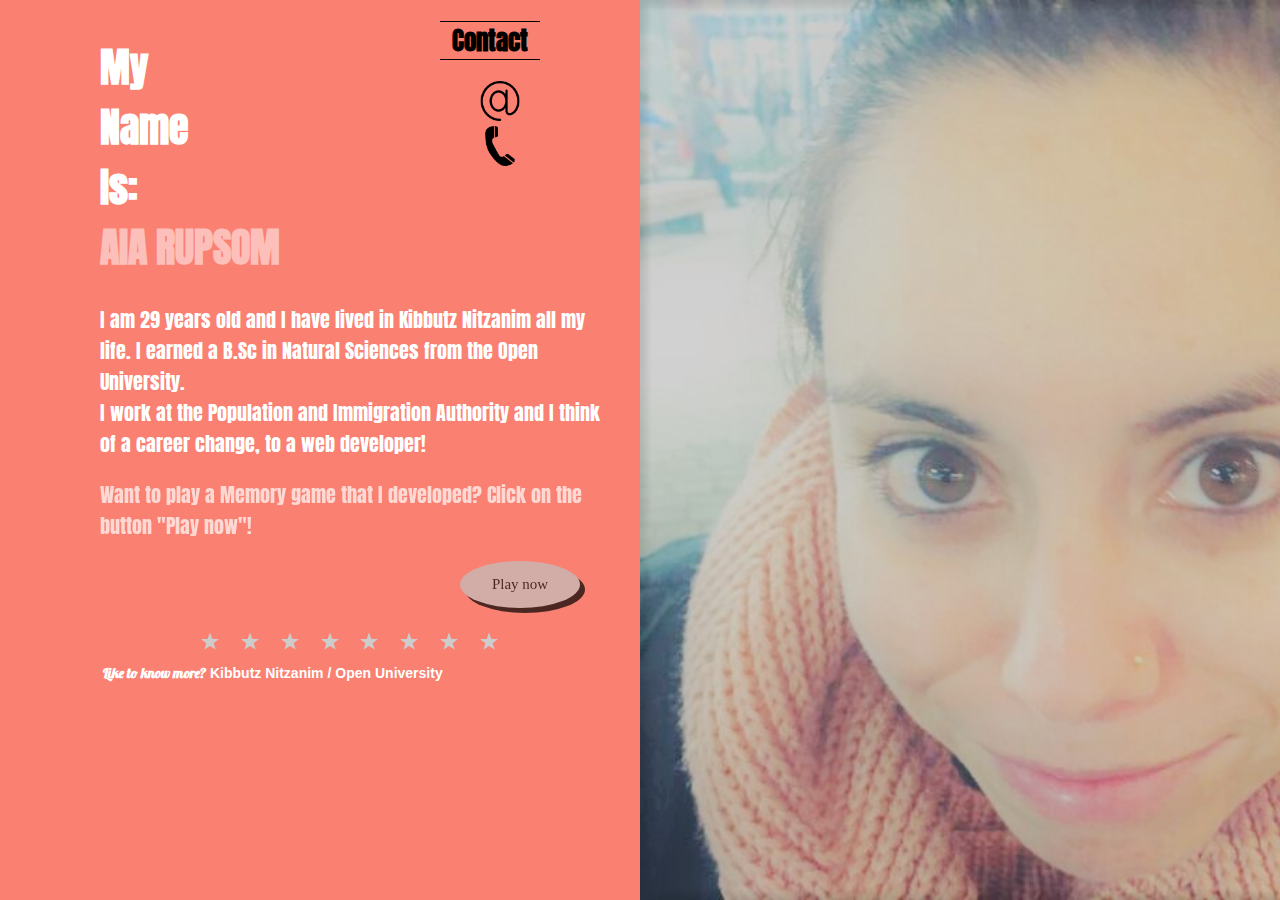
<file: index.html>
<!DOCTYPE html>
<html lang="en">
<head>
	<meta charset="utf-8">
	<title>About Me</title>
	<link rel="stylesheet" type="text/css" href="css/about.css">
	<style>
	@import url('https://fonts.googleapis.com/css?family=Anton');
	@import url('https://fonts.googleapis.com/css?family=Lobster');
	</style>
</head>
<body>
	<div class="fullwidth">
		<div class="bgimg-left">
			<div class="navigation">
    			<h2>Contact</h2>
				<ul>
					<li><a href="mailto:aiale88@gmail.com"><img src="img/email.png" /></a></li>
					<li><a href="tel:0528893093"><img src="img/phone.png" /></a></li>
				</ul>
			</div>
    		<div class="info">
    			<h1>My<br /> Name<br /> Is:<br /> <span id="name">Aia Rupsom</span></h1>
    			<p>I am 29 years old and I have lived in Kibbutz Nitzanim all my life. I earned a B.Sc in Natural Sciences from the Open University.<br /> I work at the Population and Immigration Authority and I think of a career change, to a web developer!</p>
    			<div class="goplay">
					<p>Want to play a Memory game that I developed? Click on the button "Play now"!</p>
					<a href="game.html" target="_blank"><button class="button button1">Play now</button></a>
				</div>
				<hr />
				<div class="knowmore">
		    		<table>
					  	<tr>
						    <th>
						    	<span>Like to know more?</span>
						    </th>
						    <th>
						    	<a href="http://www.knitzanim.com/mainsite.asp?sitename=nitzanim" target="_blank">Kibbutz Nitzanim /</a>
						    </th>
						    <th>
						        <a href="http://www.openu.ac.il" target="_blank">Open University</a>
							</th>
						</tr>
					</table>
				</div>
    		</div>
    	</div>
    	<div class="bgimg-right"></div>
    </div>
</body>
</html>
</file>
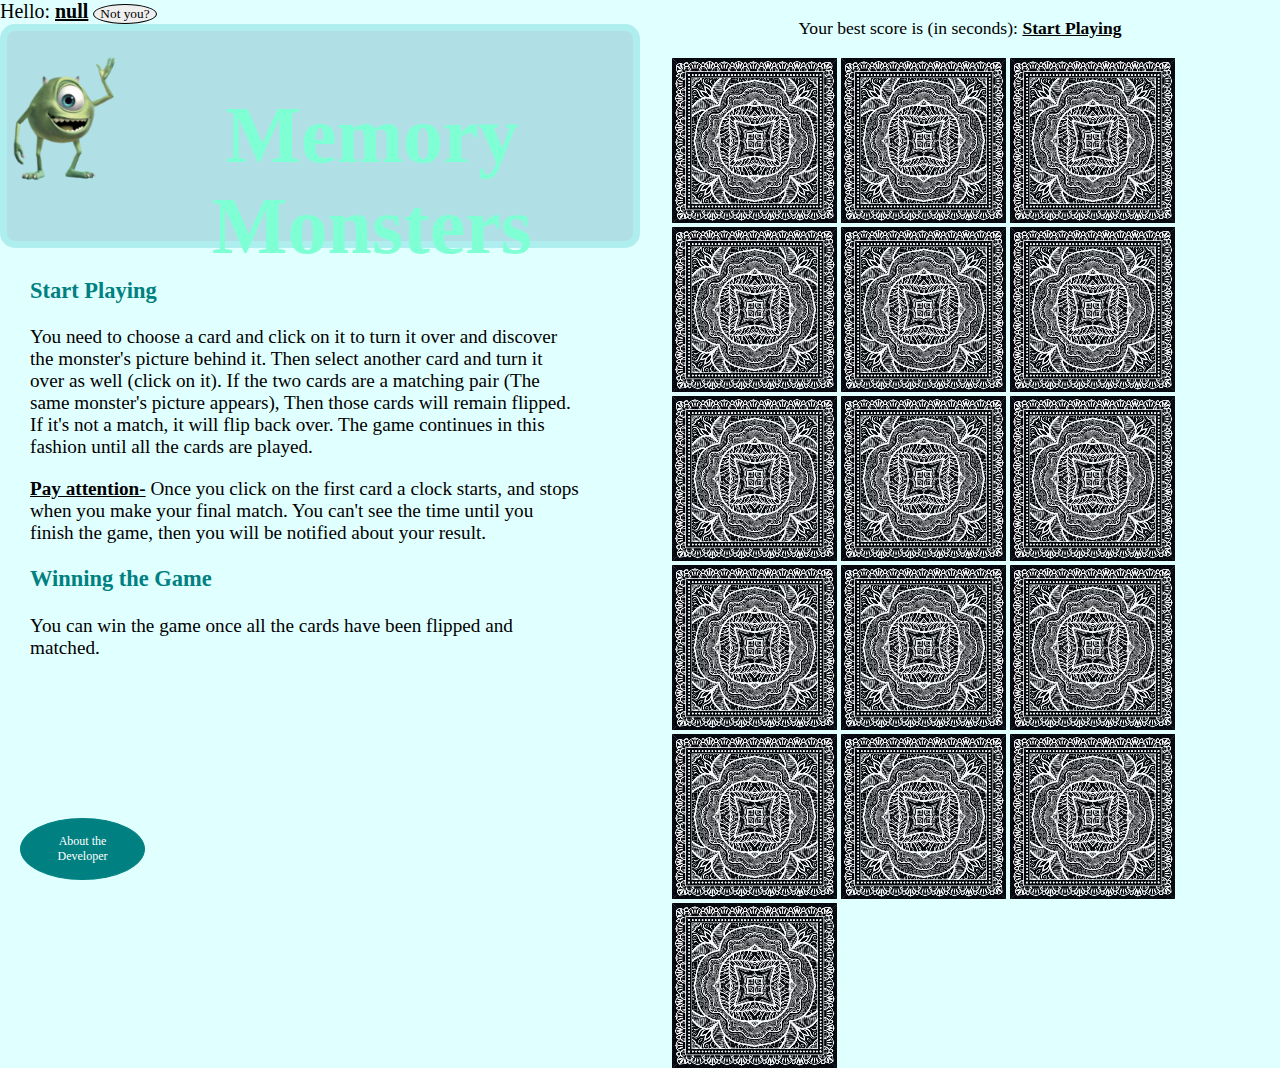
<file: game.html>
<!DOCTYPE html>
<html lang="en">
  <head>
    <meta charset="utf-8">
    <title>Memory Game</title>
    <link rel="stylesheet" href="css/app.css" />
  </head>
  <body>
    <div class= "leftside">
      <div>
        <p class="name">Hello: <span class="myname"></span> <button class="notyou" onclick="notyou()">Not you?</button></p>
      </div>
      <div class="header">
        <img src="img/layout/logo.png">
        <h1>Memory Monsters</h1>
      </div>
      <div class="instructions">
        <h3>Start Playing </h3>
        <p>You need to choose a card and click on it to turn it over and discover the monster's picture behind it.
        Then select another card and turn it over as well (click on it). If the two cards are a matching pair (The same monster's picture appears), Then those cards will remain flipped. If it's not a match, it will flip back over. The game continues in this fashion until all the cards are played.</p>
        <p><span>Pay attention-</span> Once you click on the first card a clock starts, and  stops when you make your final match. You can't see the time until you finish the game, then you will be notified about your result.</p>
        <h3>Winning the Game</h3>
        <p>You can win the game once all the cards have been flipped and matched.</p>
      </div>
      <div>
        <a href="index.html" target="_blank"><button class="button button1">About the Developer</button></a>
        <button id="playagain" class="button button1" onclick="restart()">Play again?</button>
        <button id="iGiveUp" class="button button1" onclick="giveup()">I Give Up!</button>
      </div>
    </div>
    <div class="rightside">
      <div class="score">
        <p>Your best score is (in seconds): <span class="besttime"></span></p>
      </div>
      <div class="board">
        <div class="card" data-card="1" onclick="cardClicked(this)">
          <img src="img/cards/1.png">
          <img class="back" src="img/cards/back.png">
        </div>
        <div class="card" data-card="7" onclick="cardClicked(this)">
          <img src="img/cards/7.png">
          <img class="back" src="img/cards/back.png">
        </div>
        <div class="card" data-card="1" onclick="cardClicked(this)">
          <img src="img/cards/1.png">
          <img class="back" src="img/cards/back.png">
        </div>
        <div class="card" data-card="7" onclick="cardClicked(this)">
          <img src="img/cards/7.png">
          <img class="back" src="img/cards/back.png">
        </div>
        <div class="card" data-card="5" onclick="cardClicked(this)">
          <img src="img/cards/5.png">
          <img class="back" src="img/cards/back.png">
        </div>
        <div class="card" data-card="4" onclick="cardClicked(this)">
          <img src="img/cards/4.png">
          <img class="back" src="img/cards/back.png">
        </div>
        <div class="card" data-card="5" onclick="cardClicked(this)">
          <img src="img/cards/5.png">
          <img class="back" src="img/cards/back.png">
        </div>
        <div class="card" data-card="4" onclick="cardClicked(this)">
          <img src="img/cards/4.png">
          <img class="back" src="img/cards/back.png">
        </div>
        <div class="card" data-card="3" onclick="cardClicked(this)">
          <img src="img/cards/3.png">
          <img class="back" src="img/cards/back.png">
        </div>
        <div class="card" data-card="2" onclick="cardClicked(this)">
          <img src="img/cards/2.png">
          <img class="back" src="img/cards/back.png">
        </div>
        <div class="card" data-card="3" onclick="cardClicked(this)">
          <img src="img/cards/3.png">
          <img class="back" src="img/cards/back.png">
        </div>
        <div class="card" data-card="2" onclick="cardClicked(this)">
          <img src="img/cards/2.png">
          <img class="back" src="img/cards/back.png">
        </div>
        <div class="card" data-card="6" onclick="cardClicked(this)">
          <img src="img/cards/6.png">
          <img class="back" src="img/cards/back.png">
        </div>
        <div class="card" data-card="8" onclick="cardClicked(this)">
          <img src="img/cards/8.png">
          <img class="back" src="img/cards/back.png">
        </div>
        <div class="card" data-card="6" onclick="cardClicked(this)">
          <img src="img/cards/6.png">
          <img class="back" src="img/cards/back.png">
        </div>
        <div class="card" data-card="8" onclick="cardClicked(this)">
          <img src="img/cards/8.png">
          <img class="back" src="img/cards/back.png">
        </div>
      </div>
    </div>
    <script src="js/app.js"></script>
  </body>
</html>
</file>
<file: css/about.css>
body, html {
	color: white;
	font-family: 'anton', sans-serif;
	height: 100%;
	margin: 0;
}

.fullwidth {
    height: 100%;
    position: relative;
    width: 100%;
}

.bgimg-left {
    background-color: salmon;
    height: 100%; 
    left: 0;
	position: absolute;
    width: 50%;
 }

.bgimg-right {
    background-image: url("../img/aia.jpg");
    background-repeat:no-repeat;
    background-size:cover;
    height: 100%;
    position: absolute;
    right: 0;
    width: 50%;
}

.info {
    font-size: 20px;
	left: 100px;
    position: absolute;
    top: 10px;
    width: 500px;
 }

#name {
	opacity: 0.5;
	text-transform: uppercase;
}

.goplay {
	margin-bottom: 90px;
	opacity: 0.7;
}

.button {
    background-color: #c0c0c0;
    border: none;
    border-radius: 50%;
    box-shadow: 5px 5px;
    color: black;
    cursor: pointer;
    font-family: 'Comic Sans MS', cursive;
    font-size: 15px;
    padding: 15px 30px;
    position: absolute;
    right: 20px;
    text-align: center;
    transition: width 1s;
    width: 120px;
}

.button1:hover {
    background-color: #ff6347;
    color: white;
    width: 140px;
}

hr {
	background-image: url('../img/hrstars.png');
	border: none;
	height: 20px;
	width: 60%;
}

.knowmore {
	font-family: 'Arial', Helvetica, sans-serif;
	font-size: 14px;
}

.knowmore span {
	font-family: 'Lobster', cursive;
}

.knowmore a {
	color: white;
	text-decoration: none;
}

.navigation {
    float: right;
	height: 100px;
    width: 200px;
}

.navigation img {
    max-height: 25%;
	max-width: 25%;
}

.navigation h2 {
	border-bottom: 1px solid black;
	border-top: 1px solid black ;
	color: black;
	font-size: 25px;
	text-align: center;
	width: 100px;
}

.navigation ul {
	list-style-type: none;
}
</file>
<file: css/app.css>
body, html {
    background-color: lightcyan;
    font-family: "Cambria", "Georgia", serif;
    height: 100%;
    margin: 0;
    width: 100%;
}

span {
    font-weight: bold;
    text-decoration: underline;
}

.leftside {
    height: 100%;
    left: 0;
    position: absolute;
    width: 50%;
}

.rightside {
    height: 100%;
    position: absolute;
    right: 0;
    width: 50%;
}

.name {
    font-family: "Garamond", "Times New Roman", serif;
    font-size: 20px;
    margin: 0;
    text-align: left;
}

.notyou {
    border: 0.5px solid black;
    border-radius: 50%;
    cursor: pointer;
    font-family: 'Comic Sans MS', cursive;
}

.header {
    background-color: powderblue;
    border: 7px solid paleturquoise;
    border-radius: 15px;
    color: aquamarine;
    font-family: "Brush Script MT", cursive;
    font-size: 2.5em;
    height: 200px;
    padding: 5px;
    text-align: center;
}

.header img {
    float:left;
    margin-top: 20px;
}

.board {
    margin-left: 30px;
}

.card {
    background-color: gainsboro;
    border-radius: 15px;
    float: left;
    height: 165px;
    margin: 2px;
    width: 165px;
}

.card img {
    position: absolute;
}

.flipped .back {
    display: none;
}

.instructions {
    font-size: 1.2em;
    margin: 30px;
    padding-right: 30px;
}

.instructions h3 {
    color: teal;
}

.score {
    font-family: "Garamond", "Times New Roman", serif;
    font-size: 1.1em;
    text-align: center;
}

.button {
    background-color: teal;
    border: 1px solid teal;
    border-radius: 50%;
    bottom: 20px;
    color: white;
    cursor: pointer;
    font-family: 'Comic Sans MS', cursive;
    font-size: 12px;
    left: 20px;
    padding: 15px 25px;
    position: absolute;
    text-align: center;
    transition: width 1s;
    width: 125px;
}

.button1:hover {
    background-color: cadetblue;
    color: white;
    width: 140px;
}

#playagain {
    bottom: 30px;
    left: 600px;
    position: absolute;
}

#iGiveUp {
    bottom: 20px;
    left: 300px;
    position: absolute;
}
</file>
